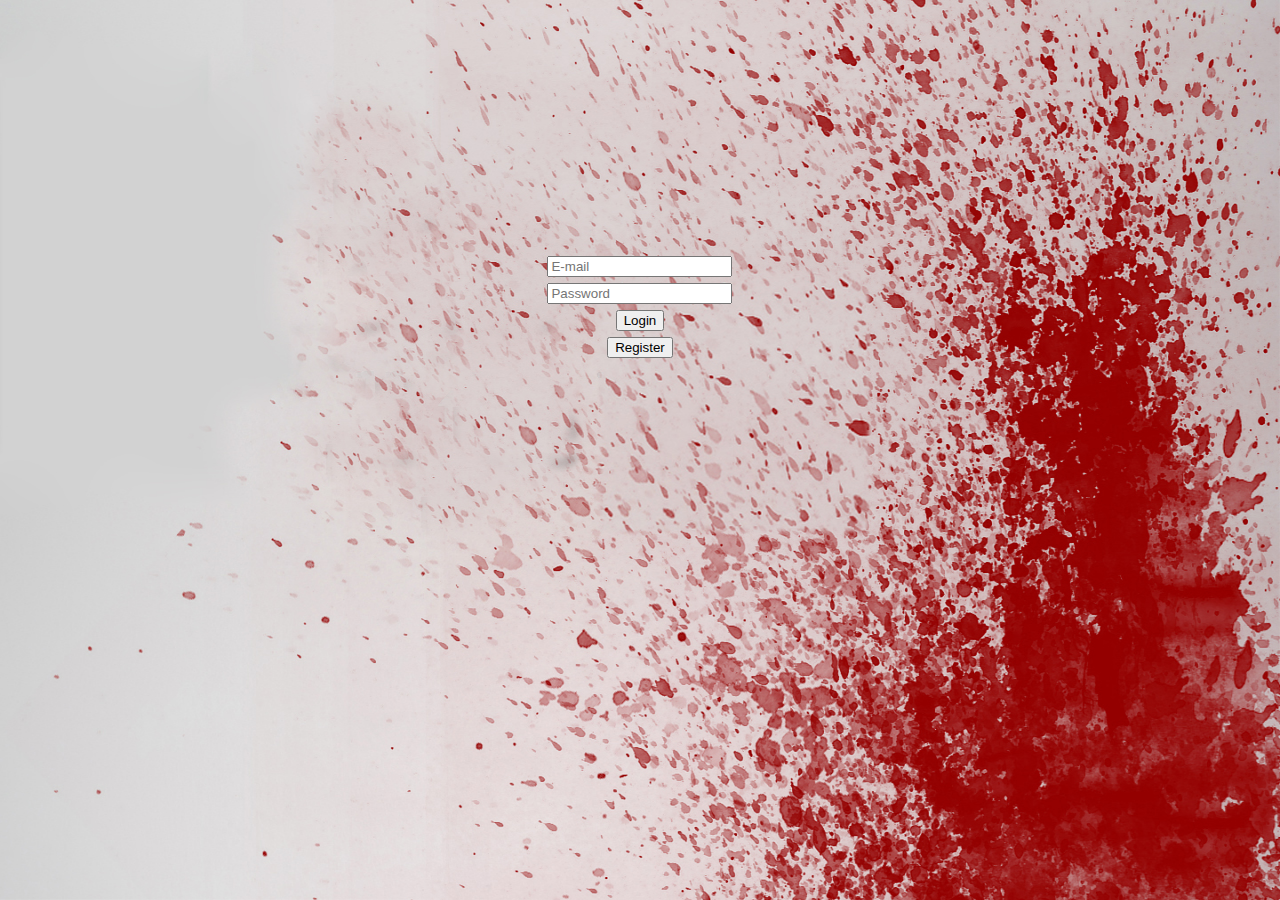
<file: index.html>
<!DOCTYPE html>
<html>
	<head>
		<meta charset="UTF-8">
		<title>Blood Web</title>
		<link rel="stylesheet" type="text/css" href="index.css">
		<link rel="shortcut icon" type="image/png" href="img/favicon32.png"/>
	</head>
	<body>
	<form action="" method="POST">
		<div class="center">
			<div class="spacing red"><input type="text" placeholder= "E-mail" name="E_mail"></div>
			<div class="spacing red"><input type="password" placeholder="Password" name="Pw"></div>
			<div class="spacing"><input type="submit" name="Login" value="Login"></div>
			<div class="spacing"><input type="submit" name="Register" value="Register"></div>
		</div>
	</form>
	</body>
</html>
</file>
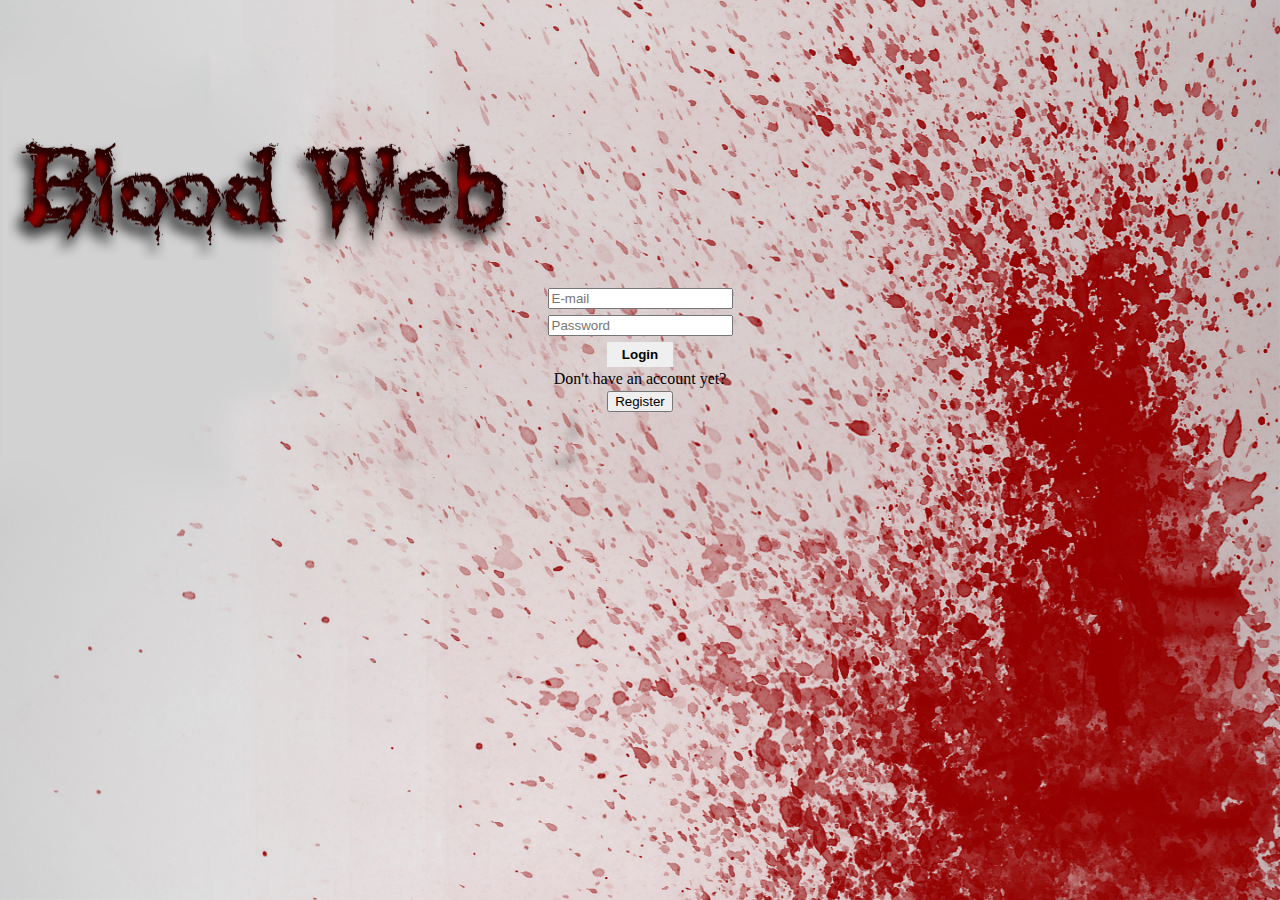
<file: view/index.html>
<!DOCTYPE html>
<html>
	<head>
		<meta charset="UTF-8">
		<title>Blood Web</title>
		<link rel="stylesheet" type="text/css" href="../style/index.css">
		<link rel="shortcut icon" type="image/png" href="../img/favicon32.png"/>
	</head>
	<body>
	<form action="../controll/SignInControll.php" method="POST">
		<div class="center">
			<div class = "logo"><img src="../img/logo_shaded.png" style="width:500px;height:134px;"></div>
			<div class="spacing"><input type="text" placeholder= "E-mail" name="E_mail"></div>
			<div class="spacing"><input type="password" placeholder="Password" name="Pw"></div>
			<div class="spacing"><input type="submit" name="Login" value="Login"></div>
			<span id="hint">Don't have an account yet?</span>
			<div class="spacing"><a href="register.html"><input type="button" name="ToRegister" value="Register"></a></div>
		</div>
	</form>
	</body>
</html>
</file>
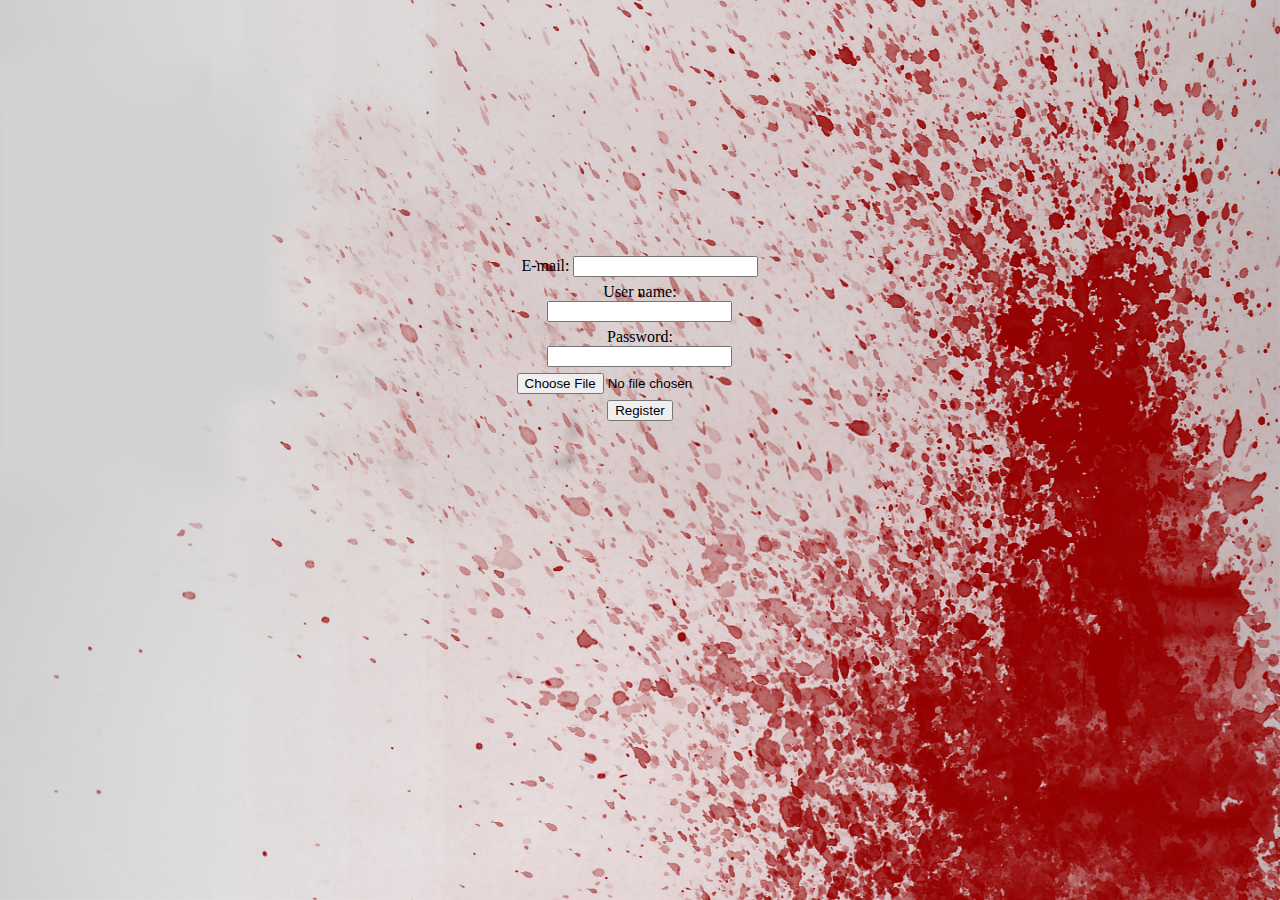
<file: register.html>
<!DOCTYPE html>
<html>
	<head>
		<meta charset="UTF-8">
		<title>Blood Web</title>
		<link rel="stylesheet" type="text/css" href="index.css">
		<link rel="shortcut icon" type="image/png" href="img/favicon32.png"/>
	</head>
	<body>
	<form action="" method="POST">
		<div class="center">
			<div class="spacing"><label>E-mail: </label><input type="text" name="E_mail"></div>
			<div class="spacing"><label>User name: </label><input type="text" name="UserName"></div>
			<div class="spacing"><label>Password: </label><input type="password" name="Pw"></div>
			<form enctype="multipart/form-data" action="" method="POST">
				<input type="hidden" name="MAX_FILE_SIZE" value="51200">
				<div class="spacing"><input type="file" name="fajl"></div>
			</form>
				<div class="spacing"><input type="submit" name="Register" value="Register"></div>
		</div>
	</form>
	</body>
</html>
</file>
<file: index.css>
.center{
	width: 20%;
	margin: auto;
	margin-top: 20%;
	text-align:center;
}

.spacing{
	padding: 3px;
}

body{
	background-image: url("img/bg.jpg");
	background-repeat:no-repeat;
    background-attachment: fixed;
    background-size: 100% 100%;
}

input[type="text"]:focus,input[type="password"]:focus{
	outline:none;
    border-color:#950101;
    box-shadow:0 0 10px #950101;
}
</file>
<file: style/index.css>
.tooltip:hover:before {
    border: solid;
    border-color: #333 transparent;
    border-width: 6px 6px 0px 6px;
    content: "";
    position: absolute;
    z-index: 99;
	transform: rotate(90deg);
	margin-top: 10px;
	margin-left: 241px;
}

.tooltip:hover:after {
    background: rgba(10, 10, 10, 0.7);
    border-radius: 5px;
    color: #fff;
    padding: 5px 15px;
    position: absolute;
    z-index: 98;
    width: auto;
	height: auto;
	margin-left: 50px;
	text-align: left;
	content: ""attr(data-tooltip)"";
	white-space: pre;
}

.center {
	margin-top: 10%;
	text-align: center;
}

.spacing {
	padding: 3px;
}

.logo {
	width: 500px;
	height: 134px;
	float: center;
	margin-bottom: 25px;
}

.item1 {
	display: inline-table;
	width: 100px;
	height: 20px;
	float: left;
	text-align: left;
	font-weight: bold;
}

.row {
	width: 320px;
	margin: auto;
}

.round {
	border-radius: 15px;
	padding: 5px 15px 5px 15px;
	border-style: none;
}

.container {
	width: 350px;
	margin: auto;
	padding: 10px;
	background: rgba(10, 10, 10, 0.7);
	z-index: -1;
	border-radius: 10px;
	color: white;
}

.pw_strength {
	width: 171px;
	height: 5px;
	margin-top: 0px;
	margin-left: 125px;
	margin-bottom: 5px;
}

.easy, .medium, .hard {
	height: 5px;
	width: 57px;
	display: none;
}

.easy {
	background-color: red;
}

.medium {
	background-color: yellow;
}

.hard {
	background-color: green;
}

.hint {
	font-weight: bold;
	color: white;
}

.list {
	display: block;
	margin: auto;
}

.helpbox {
	border-radius: 5px;
	width: 250px;
	margin: 15px auto auto auto;
	padding: 5px 0px 10px 0px;
	background: rgba(10, 10, 10, 0.7);
}

.error_box {
	border-radius: 5px;
	width: 15%;
	padding: 5px 10px 5px 10px;
	background: black;
	color: #E10202;
	margin: 15px auto 0px auto;
}

ul {
	list-style-type: none;
    margin: 0;
    padding: 0;
    overflow: hidden;
}

li {
	float: left;
}

body {
	background-image: url("../img/bg.jpg");
	background-repeat: no-repeat;
    background-attachment: fixed;
    background-size: 100% 100%;
}

input[type="text"]:focus, input[type="password"]:focus {
	outline: none;
    border-color: #950101;
    box-shadow: 0px 0px 20px #950101;
}

input[type="submit"] {
	font-family: Arial, Helvetica, sans-serif;
	font-weight: bold;
	outline: none;
	transition: 0.3s;
	transition-timing-function: ease-out;
	padding: 5px 15px 5px 15px;
	border-style: none;
}

input[type="submit"]:hover {
	color: #950101;
	background-color: #FCFCFC;
}
</file>
